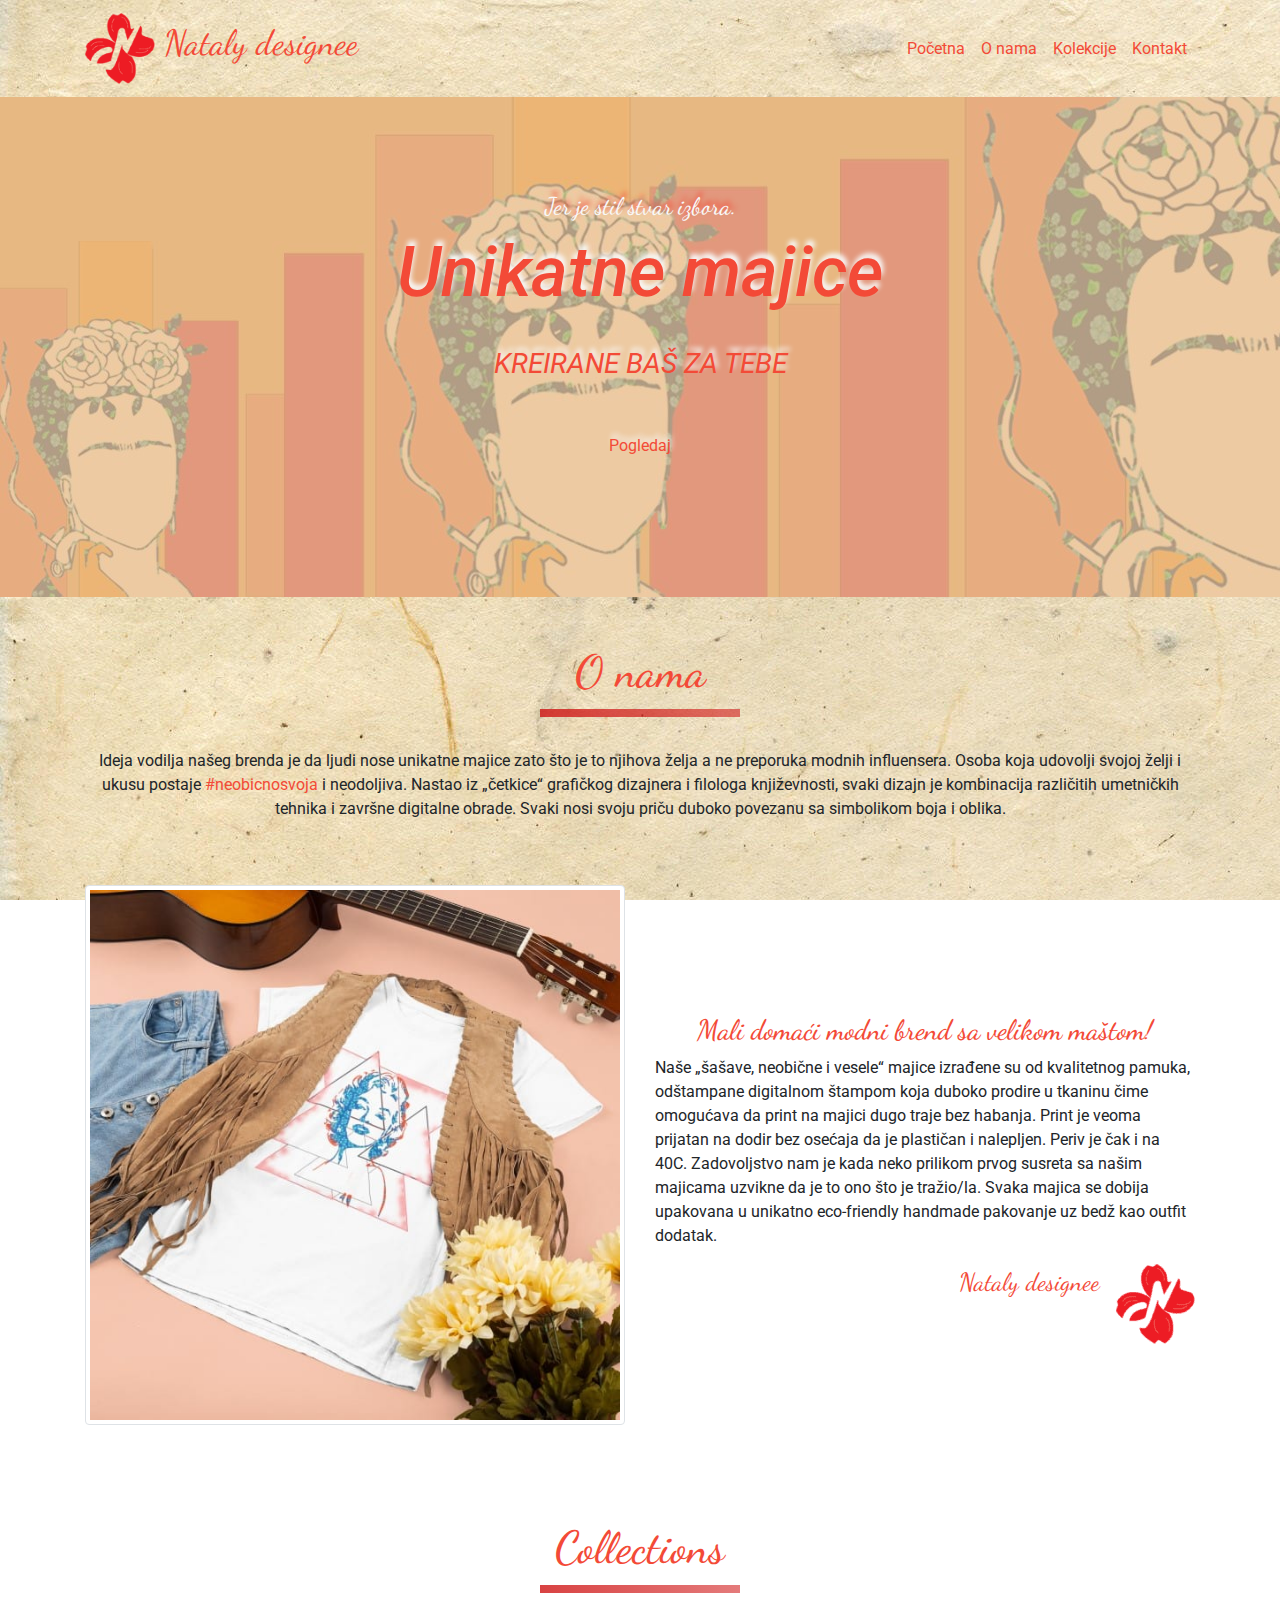
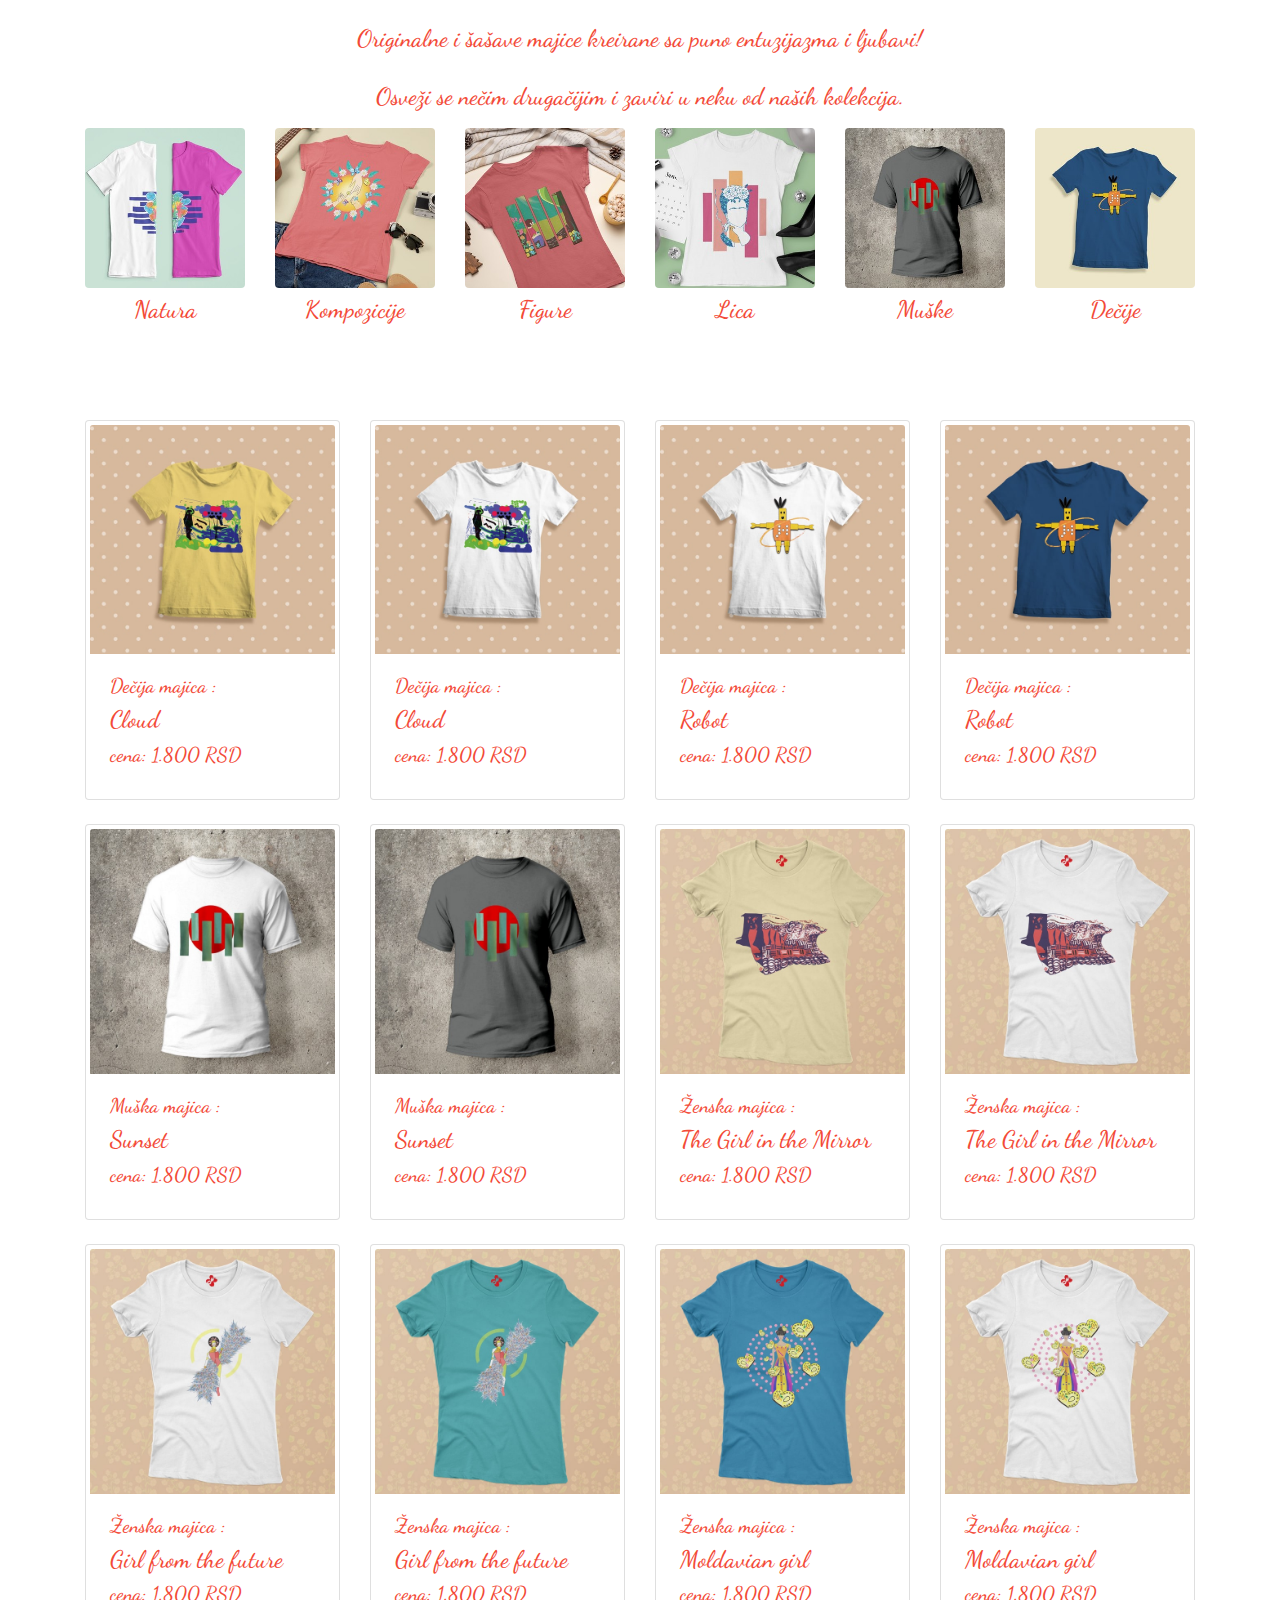
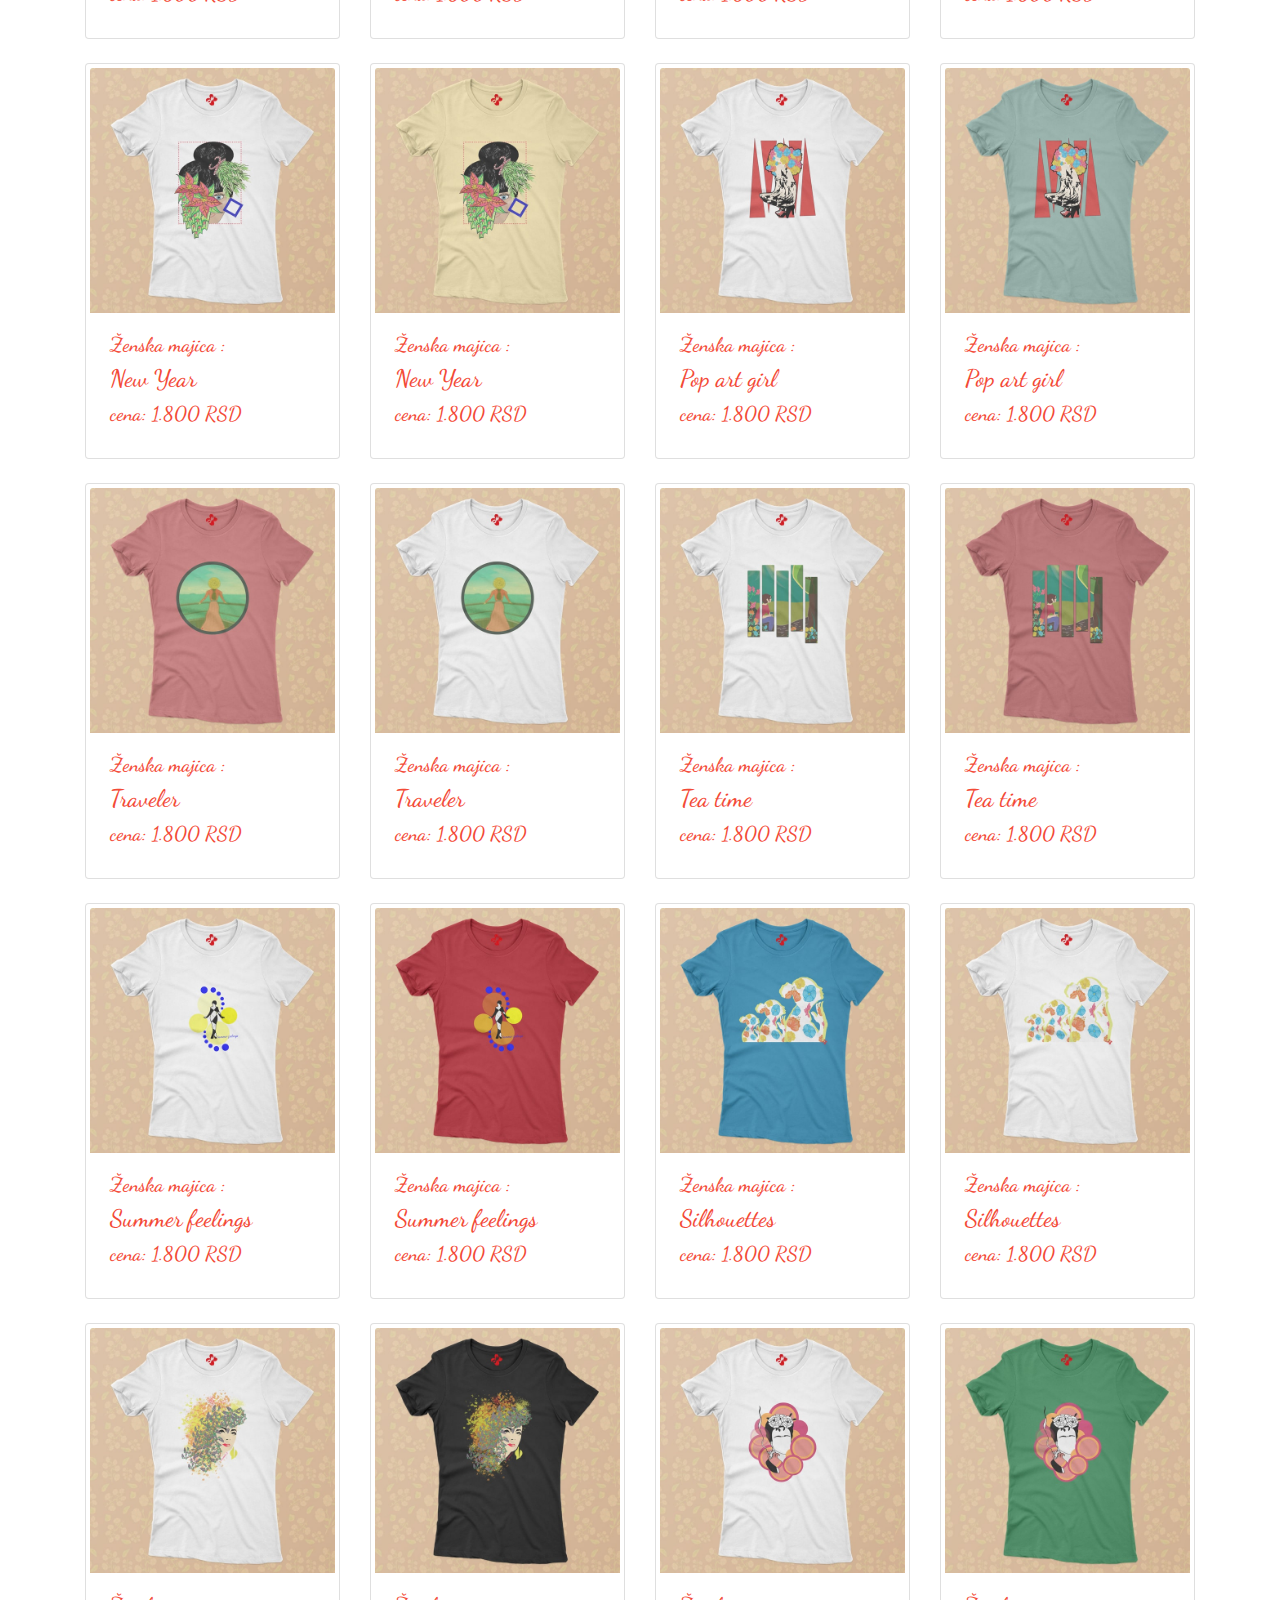
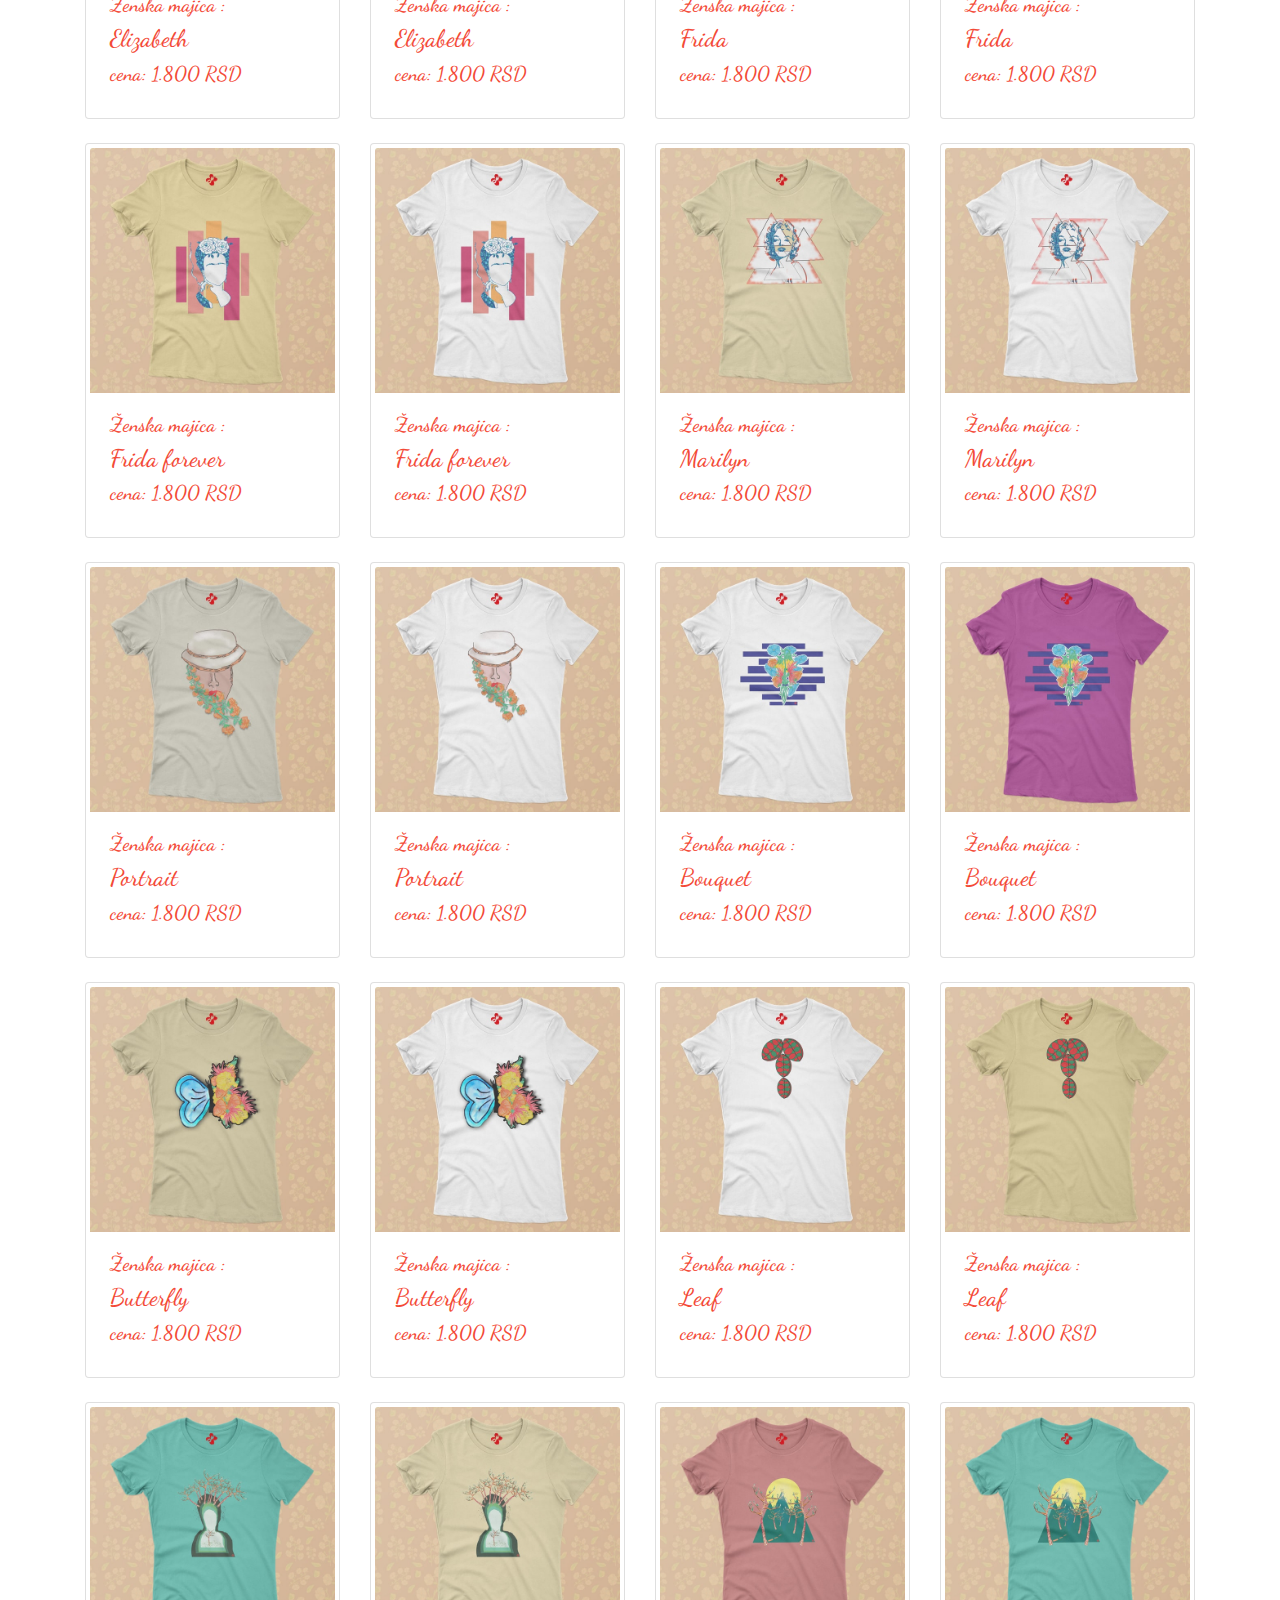
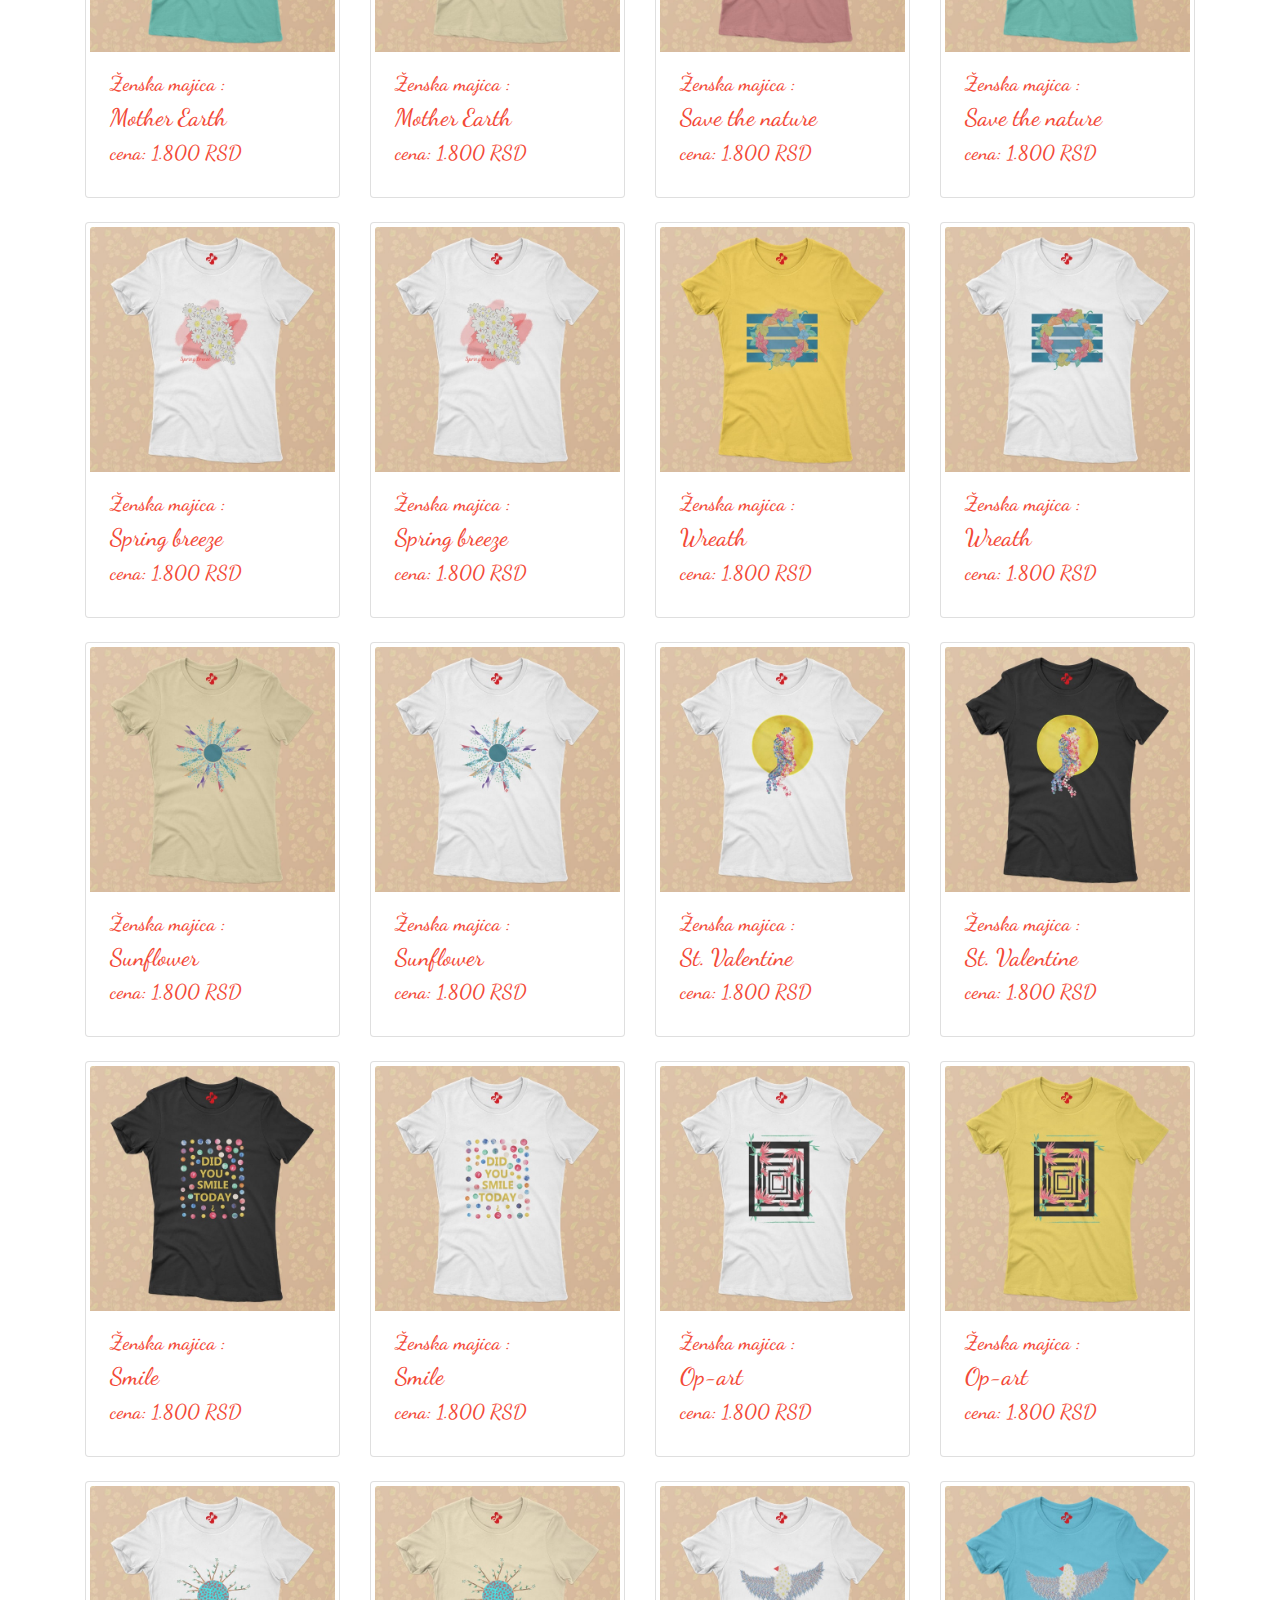
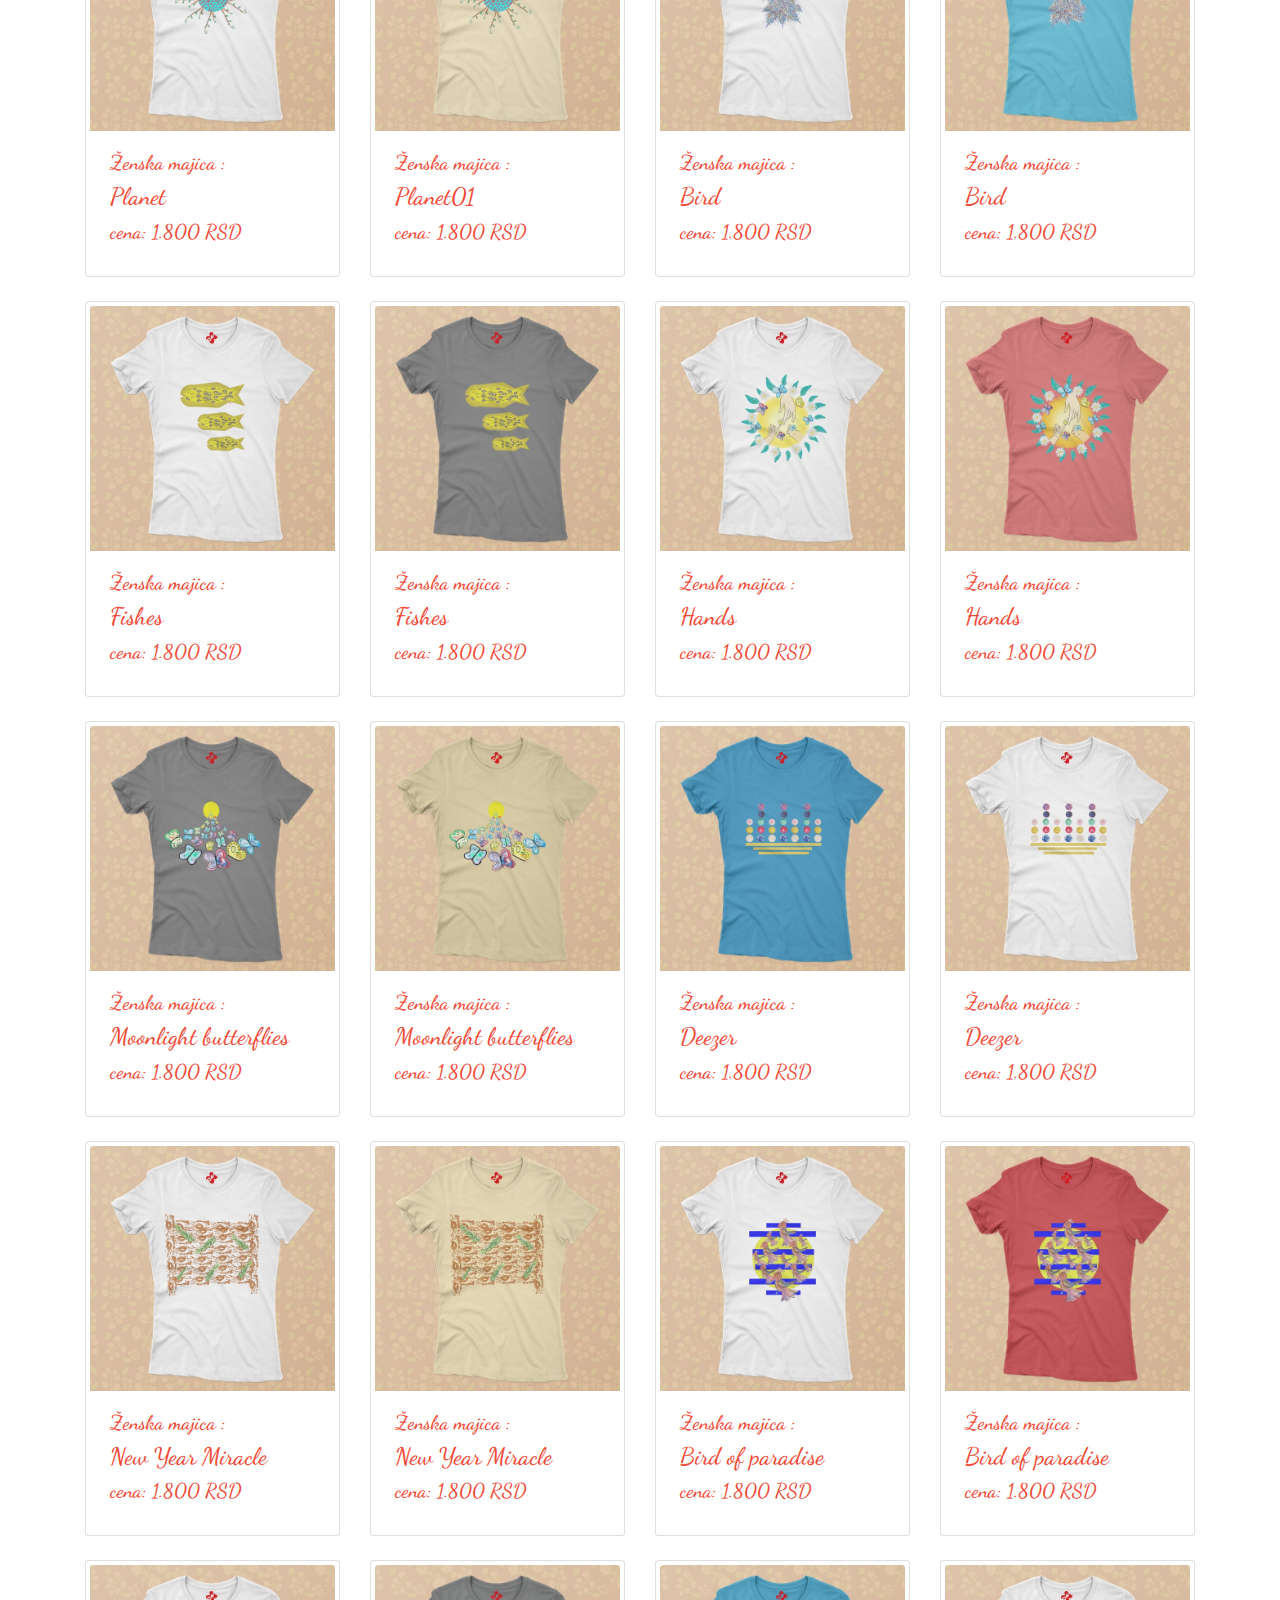
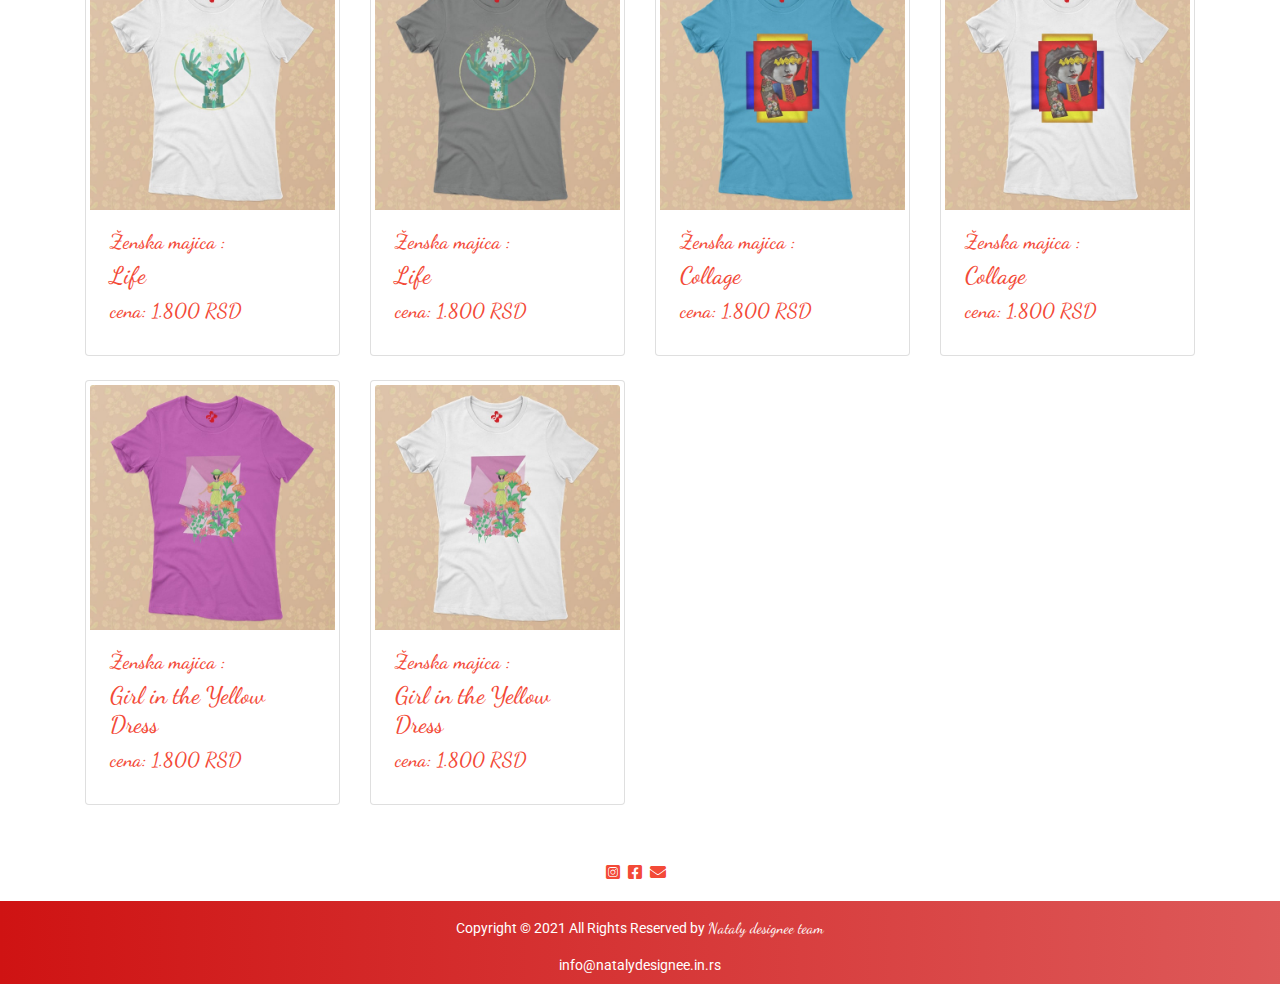
<file: index.html>
<!doctype html>
<html lang="en">

<head>
  <!-- Required meta tags -->
  <meta charset="utf-8">
  <meta name="viewport" content="width=device-width, initial-scale=1, shrink-to-fit=no">
  <meta name="author" content="Nataly designee team">
  <meta name="Description" content="Author: Nataly designee team, Category: T-shirts, Price:  1800RSD">
  <meta name="google-site-verification" content="=RcrsgxrTqY1YqdWIa6SYbgAXE623IbdHWlNSnrTXCJ0"/>
  
  <!-- Bootstrap CSS -->
  <link rel="stylesheet" href="https://maxcdn.bootstrapcdn.com/bootstrap/4.0.0/css/bootstrap.min.css"
    integrity="sha384-Gn5384xqQ1aoWXA+058RXPxPg6fy4IWvTNh0E263XmFcJlSAwiGgFAW/dAiS6JXm" crossorigin="anonymous">
  
  <!-- fontawesome -->
  <link rel="stylesheet" href="https://cdnjs.cloudflare.com/ajax/libs/font-awesome/5.15.4/css/all.min.css"
    integrity="sha512-1ycn6IcaQQ40/MKBW2W4Rhis/DbILU74C1vSrLJxCq57o941Ym01SwNsOMqvEBFlcgUa6xLiPY/NS5R+E6ztJQ=="
    crossorigin="anonymous" referrerpolicy="no-referrer" />

  <title>Nataly designee unikatne i kreativne majice</title>
  <link rel="icon" class="favicon" href="./images/logo/favicon.ico" type="image/ico">

  
  <meta property="og:title" content="Nataly Designee - unique t-shirts">
  <meta property="og:type" content="website">
  <meta property="og:url" content="https://natalydesignee.in.rs/">
  <meta property="og:image" content="https://natalydesignee.in.rs/images/about/about.jpg">
  <meta property="og:image:type" content="image/png">
  <meta property="og:image:width" content="100">
  <meta property="og:image:height" content="100">
  <meta property="og:image:alt" content="Nataly Designee logo">
  <meta property="og:description" content="Unikatne majice izrađene od kvalitetnog pamuka.">
  <meta property="fb:app_id" content="331099992248488"/>

  <!-- styles -->
  <link rel="stylesheet" href="style.css">
</head>

<body>
  <!-- navbar -->
  <nav class="navbar navbar-expand-lg">
    <div class="container">
      <a class="navbar-brand" href="index.html">
        <img src="./images/logo/logo.png" alt="logo">
        Nataly designee</a>
      <button class="navbar-toggler navbar-light" type="button" data-toggle="collapse" data-target="#navbarNav"
        aria-controls="navbarNav" aria-expanded="false" aria-label="Toggle navigation">
        <i class="fas fa-bars"></i>
      </button>
      <div class="collapse navbar-collapse" id="navbarNav">
        <ul class="navbar-nav ml-auto">
          <li class="nav-item active">
            <a class="nav-link" href="index.html">Početna<span class="sr-only">(current)</span></a>
          </li>
          <li class="nav-item">
            <a class="nav-link" href="index.html#about">O nama</a>
          </li>
          <li class="nav-item">
            <a class="nav-link" href="index.html#collections">Kolekcije</a>
          </li>
          <li class="nav-item">
            <a class="nav-link" href="contact.html">Kontakt</a>
          </li>
        </ul>
      </div>
    </div>
  </nav>

  <!-- home page-->
  <main id="home-page" class="hero">
    <article class="container d-flex justify-content-center">
      <hgroup class="pt-5 mt-5 text-center">
        <h4 class="text-center">Jer je stil stvar izbora.</h4>
        <h1 class="text-center ">Unikatne majice</h1>
        <p class="text-center">KREIRANE BAŠ ZA TEBE</p>
        <a class="mt-5" href="#collections">Pogledaj</a>
      </hgroup>
    </article>
  </main>

  <!-- about -->
  <section id="about" class="about py-5">
    <div class="container">
      <div class="row">
        <div class="col-md-12 text-center">
          <h2 class="pb-4">O nama</h2>
          <p>Ideja vodilja našeg brenda je da ljudi nose unikatne majice zato što je to njihova želja a ne preporuka modnih influensera. Osoba koja udovolji svojoj želji i ukusu postaje <a href="https://www.facebook.com/hashtag/neobicnosvoja/" target="blank">#neobicnosvoja</a> i neodoljiva.
          Nastao iz „četkice“ grafičkog dizajnera i filologa književnosti, svaki dizajn je kombinacija različitih umetničkih tehnika i završne digitalne obrade. Svaki nosi svoju priču duboko povezanu sa simbolikom boja i oblika.
          </p>
        </div>
      </div>
      <div class="row mt-5 align-items-center">
        <div class="col-md-6">
          <img class="img-thumbnail shadow-lg" src="./images/about/about.jpg" alt="about">
        </div>
        <div class="col-md-6">
          <h3 class="text-center pt-5">Mali domaći modni brend sa velikom maštom!</h3>
          <p>Naše „šašave, neobične i vesele“ majice izrađene su od kvalitetnog pamuka, odštampane digitalnom štampom koja duboko prodire u tkaninu čime omogućava da print na majici dugo traje bez habanja. Print je veoma prijatan na dodir bez osećaja da je plastičan i nalepljen. Periv je čak i na 40C.
          Zadovoljstvo nam je kada neko prilikom prvog susreta sa našim majicama uzvikne da je to ono što je tražio/la.
          Svaka majica se dobija upakovana u unikatno eco-friendly handmade pakovanje uz bedž kao outfit dodatak.</p>
          <div class="d-flex justify-content-end">
            <p class="mr-3"><span>Nataly designee</span></p>
            <img src="./images/stamp/logo-stamp.png" alt="logo">
          </div>
        </div>
      </div>
    </div>
  </section>

  
  <!-- collections -->
  <section id="collections" class="collections py-5">
    <div class="container">
      <div class="row">
        <div class="col-md-12 text-center">
          <h2 class="pb-4">Collections</h2>
          <h4 class="pb-2">Originalne i šašave majice kreirane sa puno entuzijazma i ljubavi! <br><br> Osveži se nečim drugačijim i zaviri u neku od naših kolekcija.</h4>
        </div>
      </div>
      <div class="row collections-card">
        <!-- collection Natura -->
        <div class="col-lg-2 col-md-4 col-sm-6 mb-4 text-center">
          <a href="" class="natura">
            <img class="img-fluid rounded" src="./images/collections/Natura.jpg" alt="zenske majice">
            <h4 class="mt-2">Natura</h4>
        </a>
        </div>
        <!-- collection Kompozicije -->
        <div class="col-lg-2 col-md-4 col-sm-6 mb-4 text-center">
          <a href="" class="kompozicije">
            <img class="img-fluid rounded" src="./images/collections/Kompozicije.jpg" alt="zenske majice">
            <h4 class="mt-2">Kompozicije</h4>
          </a>
        </div>
        <!-- collection Figure -->
        <div class="col-lg-2 col-md-4 col-sm-6 mb-4 text-center">
          <a href="" class="figura">
            <img class="img-fluid rounded" src="./images/collections/Figure.jpg" alt="zenske majice">
            <h4 class="mt-2">Figure</h4>
          </a>
        </div>
        <!-- collection Lica -->
        <div class="col-lg-2 col-md-4 col-sm-6 mb-4 text-center">
          <a href="" class="lica">
            <img class="img-fluid rounded" src="./images/collections/Lica.jpg" alt="zenske majice">
            <h4 class="mt-2">Lica</h4>
          </a>
        </div>
        <!-- collection Muske -->
        <div class="col-lg-2 col-md-4 col-sm-6 mb-4 text-center">
          <a href="" class="muske">
            <img class="img-fluid rounded" src="./images/collections/Muske.jpg" alt="muske majice">
            <h4 class="mt-2">Muške</h4>
          </a>
        </div>
        <!-- collection Decije -->
        <div class="col-lg-2 col-md-4 col-sm-6 mb-4 text-center">
          <a href="" class="decije">
            <img class="img-fluid rounded" src="./images/collections/Decije.jpg" alt="decije majice">
            <h4 class="mt-2">Dečije</h4>
          </a>
        </div>
      </div>
    </div>
  </section>
  
  <!-- products -->
  <section id="products" >
    <div class="container">
      <div class="products row py-3">

      </div>
    </div>
  </section>

  <!-- product detailed - modal image -->
  <div id="myModal" class="modal">
    <span class="close">&times;</span>
    <div class="modal-wrapper">
        <img class="modal-image" id="product-image">
        <p id="product-title"></p>
      </div>
  </div>


  <!-- footer -->
  <footer class="footer">
    <div class="container text-center">
      <ul class="social-icons list-unstyled pt-3 row justify-content-center">

        <li><a class="mr-2" href="https://www.instagram.com/natalydesignee4/?hl=en" target="_blank"><i class="fab fa-instagram-square"></i></a></li>

        <li><a class="mr-2" href="https://www.facebook.com/natalydesignee4/" target="_blank"><i class="fab fa-facebook-square"></i></a></li>
        <li><a class="mr-2" href="mailto:info@natalydesignee.in.rs"><i class="fas fa-envelope" target="_blank"></i></a></li>

      </ul>
    </div>
    <div class="copyright text-center">
      <p class="py-3 mb-0">Copyright &copy; 2021 All Rights Reserved by
        <a href="index.html">Nataly designee team</a>
      </p>
      <p class="pb-2 mb-0">info@natalydesignee.in.rs</p>
    </div>
    </div>
    </div>
  </footer>



  <!-- Optional JavaScript -->
  <script src="main.js"></script>

  <!-- jQuery , Popper.js, Bootstrap JS -->
  <script src="https://code.jquery.com/jquery-3.2.1.slim.min.js"
    integrity="sha384-KJ3o2DKtIkvYIK3UENzmM7KCkRr/rE9/Qpg6aAZGJwFDMVNA/GpGFF93hXpG5KkN" crossorigin="anonymous">
  </script>
  <script src="https://cdnjs.cloudflare.com/ajax/libs/popper.js/1.12.9/umd/popper.min.js"
    integrity="sha384-ApNbgh9B+Y1QKtv3Rn7W3mgPxhU9K/ScQsAP7hUibX39j7fakFPskvXusvfa0b4Q" crossorigin="anonymous">
  </script>
  <script src="https://maxcdn.bootstrapcdn.com/bootstrap/4.0.0/js/bootstrap.min.js"
    integrity="sha384-JZR6Spejh4U02d8jOt6vLEHfe/JQGiRRSQQxSfFWpi1MquVdAyjUar5+76PVCmYl" crossorigin="anonymous">
  </script>
  
</body>

</html>
</file>
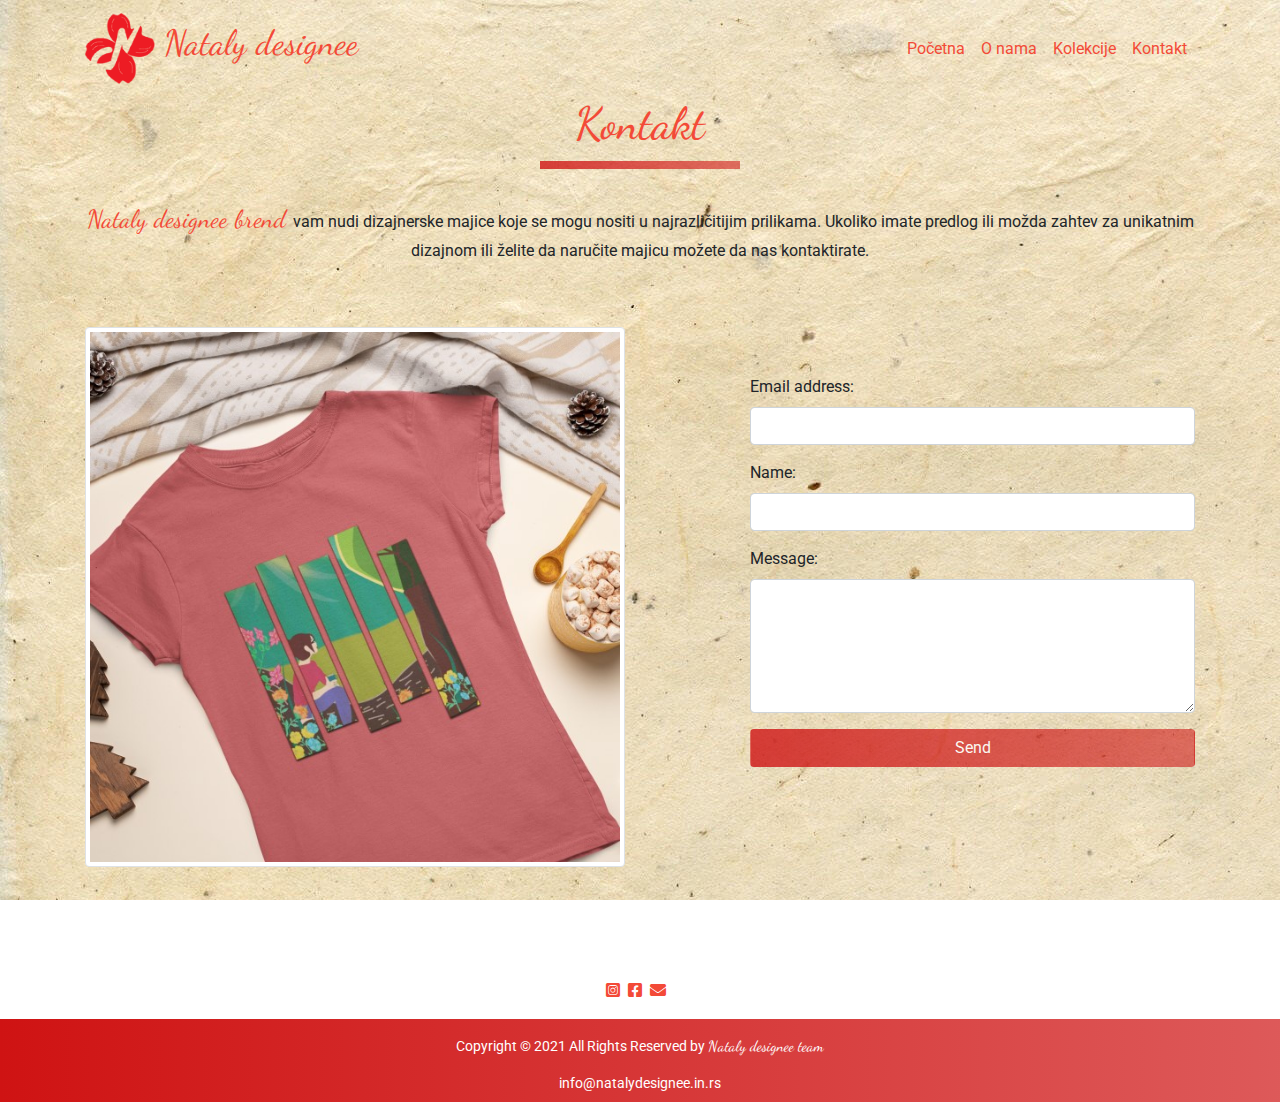
<file: contact.html>
<!doctype html>
<html lang="en">

<head>
  <!-- Required meta tags -->
  <meta charset="utf-8">
  <meta name="viewport" content="width=device-width, initial-scale=1, shrink-to-fit=no">
  <meta name="author" content="Nataly designee team">
  
  <!-- Bootstrap CSS -->
  <link rel="stylesheet" href="https://maxcdn.bootstrapcdn.com/bootstrap/4.0.0/css/bootstrap.min.css"
    integrity="sha384-Gn5384xqQ1aoWXA+058RXPxPg6fy4IWvTNh0E263XmFcJlSAwiGgFAW/dAiS6JXm" crossorigin="anonymous">
  
  <!-- fontawesome -->
  <link rel="stylesheet" href="https://cdnjs.cloudflare.com/ajax/libs/font-awesome/5.15.4/css/all.min.css"
    integrity="sha512-1ycn6IcaQQ40/MKBW2W4Rhis/DbILU74C1vSrLJxCq57o941Ym01SwNsOMqvEBFlcgUa6xLiPY/NS5R+E6ztJQ=="
    crossorigin="anonymous" referrerpolicy="no-referrer" />


  <title>Nataly designee unikatne i kreativne majice - kontakt strana</title>
  <link rel="icon" class="favicon" href="./images/logo/favicon.ico" type="image/ico">
  <!-- styles -->
  <link rel="stylesheet" href="style.css">
</head>

<body>
  <!-- navbar -->
  <nav class="navbar navbar-expand-lg">
    <div class="container">
      <a class="navbar-brand" href="index.html">
        <img src="./images/logo/logo.png" alt="logo">
        Nataly designee</a>
      <button class="navbar-toggler navbar-light" type="button" data-toggle="collapse" data-target="#navbarNav"
        aria-controls="navbarNav" aria-expanded="false" aria-label="Toggle navigation">
        <i class="fas fa-bars"></i>
      </button>
      <div class="collapse navbar-collapse" id="navbarNav">
        <ul class="navbar-nav ml-auto">
          <li class="nav-item active">
            <a class="nav-link" href="index.html">Početna<span class="sr-only">(current)</span></a>
          </li>
          <li class="nav-item">
            <a class="nav-link" href="index.html#about">O nama</a>
          </li>
          <li class="nav-item">
            <a class="nav-link" href="index.html#collections">Kolekcije</a>
          </li>
          <li class="nav-item">
            <a class="nav-link" href="contact.html">Kontakt</a>
          </li>
        </ul>
      </div>
    </div>
  </nav>

<!-- contact form -->
<section id="contact-form" class="contact-form pb-5">
    <div class="container">
      <div class="row">
        <div class="col-md-12 text-center">
          <h2 class="pb-4">Kontakt</h2>
          <p><span>Nataly designee brend </span>   vam nudi dizajnerske majice koje se mogu nositi u najrazličitijim prilikama. Ukoliko imate predlog ili možda zahtev za unikatnim dizajnom ili želite da naručite majicu možete da nas kontaktirate.  </p>
        </div>
      </div>
      <div class="row mt-5 d-flex justify-content-between">
        <div class="col-md-6 mb-5">
          <img class="img-thumbnail shadow-lg" src="images/contact/contact.jpg" alt="contact">
        </div>
        <div class="col-md-5">
        <!-- form -->
          <form class="pt-5" action="https://formsubmit.co/info@natalydesignee.in.rs" method="POST">
            <div class="form-group">
              <label for="exampleFormControlInput1">Email address:</label>
              <input type="email" name="email" class="form-control" id="exampleFormControlInput1" required>
            </div>

            <div class="form-group">
              <label for="exampleFormControlInput1">Name:</label>
              <input type="text" name="name" class="form-control" id="exampleFormControlInput1" required>
            </div>
            <div class="form-group">
              <label for="exampleFormControlTextarea1">Message:</label>
              <textarea type="text" name="message" class="form-control" id="exampleFormControlTextarea1" rows="5" required></textarea>
            </div>
            <input type="hidden" name="_next" value="https://www.natalydesignee.in.rs/thanks.html">
            <input type="hidden" name="_captcha" value="false">

            <button type="submit" class="btn form-control">Send</button>
          </form>
        <!-- end form -->
        </div>
      </div>
    </div>
  </section>


  <!-- footer -->
  <footer class="footer">
    <div class="container text-center">
      <ul class="social-icons list-unstyled pt-3 row justify-content-center">

        <li><a class="mr-2" href="https://www.instagram.com/natalydesignee4/?hl=en" target="_blank"><i class="fab fa-instagram-square"></i></a></li>

        <li><a class="mr-2" href="https://www.facebook.com/natalydesignee4/" target="_blank"><i class="fab fa-facebook-square"></i></a></li>
        <li><a class="mr-2" href="mailto:info@natalydesignee.in.rs"><i class="fas fa-envelope" target="_blank"></i></a></li>

      </ul>
    </div>
    <div class="copyright text-center">
      <p class="py-3 mb-0">Copyright &copy; 2021 All Rights Reserved by
        <a href="index.html">Nataly designee team</a>
      </p>
      <p class="pb-2 mb-0">info@natalydesignee.in.rs</p>
    </div>
    </div>
    </div>
  </footer>



  <!-- Optional JavaScript -->
  

  <!-- jQuery , Popper.js, Bootstrap JS -->
  <script src="https://code.jquery.com/jquery-3.2.1.slim.min.js"
    integrity="sha384-KJ3o2DKtIkvYIK3UENzmM7KCkRr/rE9/Qpg6aAZGJwFDMVNA/GpGFF93hXpG5KkN" crossorigin="anonymous">
  </script>
  <script src="https://cdnjs.cloudflare.com/ajax/libs/popper.js/1.12.9/umd/popper.min.js"
    integrity="sha384-ApNbgh9B+Y1QKtv3Rn7W3mgPxhU9K/ScQsAP7hUibX39j7fakFPskvXusvfa0b4Q" crossorigin="anonymous">
  </script>
  <script src="https://maxcdn.bootstrapcdn.com/bootstrap/4.0.0/js/bootstrap.min.js"
    integrity="sha384-JZR6Spejh4U02d8jOt6vLEHfe/JQGiRRSQQxSfFWpi1MquVdAyjUar5+76PVCmYl" crossorigin="anonymous">
  </script>
  
</body>

</html>
</file>
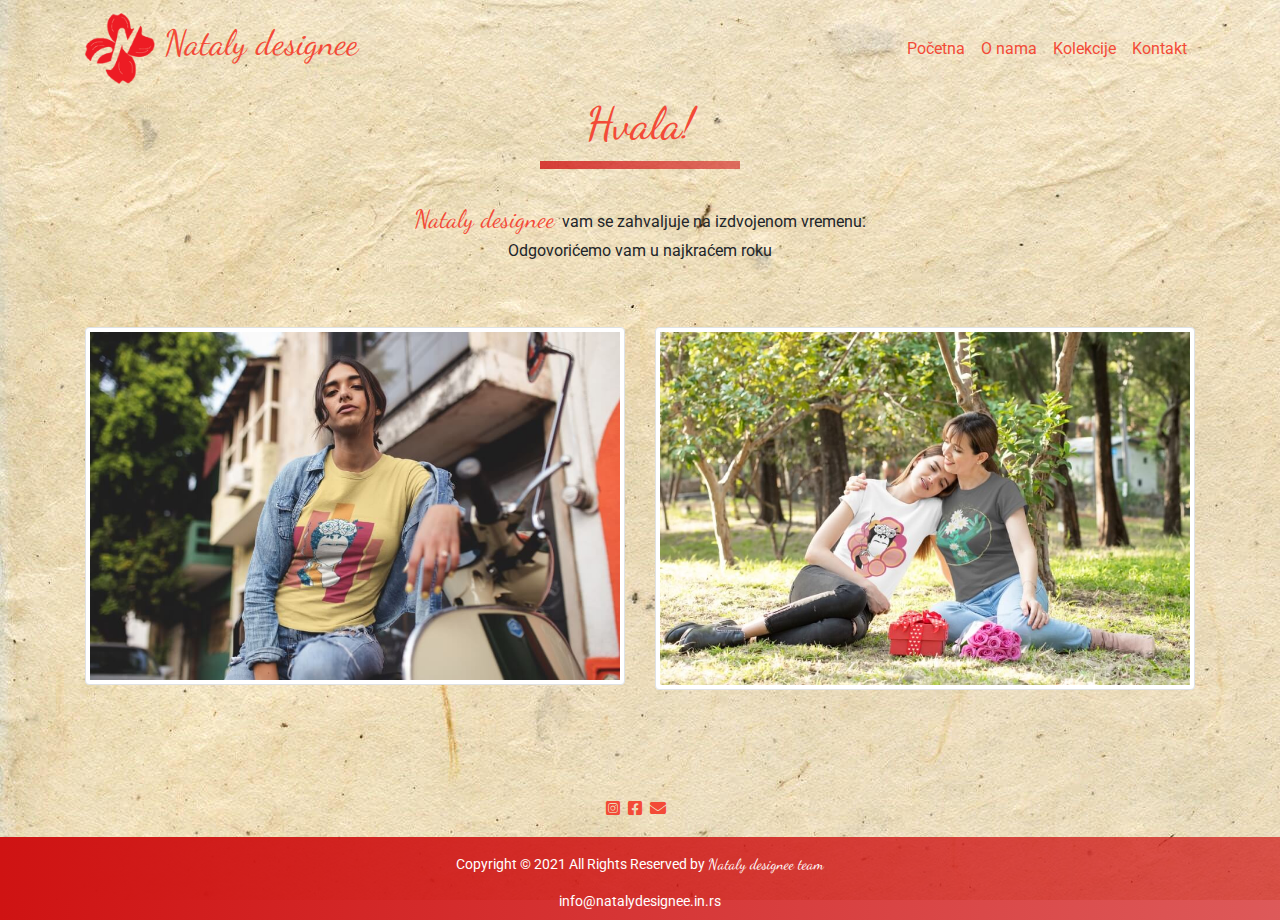
<file: thanks.html>
<!doctype html>
<html lang="en">

<head>
  <!-- Required meta tags -->
  <meta charset="utf-8">
  <meta name="viewport" content="width=device-width, initial-scale=1, shrink-to-fit=no">
  <meta name="author" content="Nataly designee team">
  
  <!-- Bootstrap CSS -->
  <link rel="stylesheet" href="https://maxcdn.bootstrapcdn.com/bootstrap/4.0.0/css/bootstrap.min.css"
    integrity="sha384-Gn5384xqQ1aoWXA+058RXPxPg6fy4IWvTNh0E263XmFcJlSAwiGgFAW/dAiS6JXm" crossorigin="anonymous">
  
  <!-- fontawesome -->
  <link rel="stylesheet" href="https://cdnjs.cloudflare.com/ajax/libs/font-awesome/5.15.4/css/all.min.css"
    integrity="sha512-1ycn6IcaQQ40/MKBW2W4Rhis/DbILU74C1vSrLJxCq57o941Ym01SwNsOMqvEBFlcgUa6xLiPY/NS5R+E6ztJQ=="
    crossorigin="anonymous" referrerpolicy="no-referrer" />


  <title>Nataly designee unikatne i kreativne majice - Hvala!</title>
  <link rel="icon" class="favicon" href="./images/logo/favicon.ico" type="image/ico">
  <!-- styles -->
  <link rel="stylesheet" href="style.css">
</head>

<body>
  <!-- navbar -->
  <nav class="navbar navbar-expand-lg">
    <div class="container">
      <a class="navbar-brand" href="index.html">
        <img src="./images/logo/logo.png" alt="logo">
        Nataly designee</a>
      <button class="navbar-toggler navbar-light" type="button" data-toggle="collapse" data-target="#navbarNav"
        aria-controls="navbarNav" aria-expanded="false" aria-label="Toggle navigation">
        <i class="fas fa-bars"></i>
      </button>
      <div class="collapse navbar-collapse" id="navbarNav">
        <ul class="navbar-nav ml-auto">
          <li class="nav-item active">
            <a class="nav-link" href="index.html">Početna<span class="sr-only">(current)</span></a>
          </li>
          <li class="nav-item">
            <a class="nav-link" href="index.html#about">O nama</a>
          </li>
          <li class="nav-item">
            <a class="nav-link" href="index.html#collections">Kolekcije</a>
          </li>
          <li class="nav-item">
            <a class="nav-link" href="contact.html">Kontakt</a>
          </li>
        </ul>
      </div>
    </div>
  </nav>

<!-- contact form -->
<section id="contact-form" class="contact-form pb-5">
    <div class="container">
      <div class="row">
        <div class="col-md-12 text-center">
          <h2 class="pb-4">Hvala!</h2>
          <p><span>Nataly designee </span>   vam se zahvaljuje na izdvojenom vremenu. <br>
            Odgovorićemo vam u najkraćem roku </p>
        </div>
      </div>
      <div class="row mt-5 d-flex justify-content-between">
        <div class="col-md-6 mb-5">
          <img class="img-thumbnail shadow-lg" src="images/thanks/thanks.jpg" alt="thanks">
        </div>
        <div class="col-md-6">
          <img class="img-thumbnail shadow-lg" src="images/thanks/thanks1.jpg" alt="thanks">
        </div>
      </div>
    </div>
  </section>


  <!-- footer -->
  <footer class="footer">
    <div class="container text-center">
      <ul class="social-icons list-unstyled pt-3 row justify-content-center">

        <li><a class="mr-2" href="https://www.instagram.com/natalydesignee4/?hl=en" target="_blank"><i class="fab fa-instagram-square"></i></a></li>

        <li><a class="mr-2" href="https://www.facebook.com/natalydesignee4/" target="_blank"><i class="fab fa-facebook-square"></i></a></li>
        <li><a class="mr-2" href="mailto:info@natalydesignee.in.rs"><i class="fas fa-envelope" target="_blank"></i></a></li>

      </ul>
    </div>
    <div class="copyright text-center">
      <p class="py-3 mb-0">Copyright &copy; 2021 All Rights Reserved by
        <a href="index.html">Nataly designee team</a>
      </p>
      <p class="pb-2 mb-0">info@natalydesignee.in.rs</p>
    </div>
    </div>
    </div>
  </footer>



  <!-- Optional JavaScript -->
  

  <!-- jQuery , Popper.js, Bootstrap JS -->
  <script src="https://code.jquery.com/jquery-3.2.1.slim.min.js"
    integrity="sha384-KJ3o2DKtIkvYIK3UENzmM7KCkRr/rE9/Qpg6aAZGJwFDMVNA/GpGFF93hXpG5KkN" crossorigin="anonymous">
  </script>
  <script src="https://cdnjs.cloudflare.com/ajax/libs/popper.js/1.12.9/umd/popper.min.js"
    integrity="sha384-ApNbgh9B+Y1QKtv3Rn7W3mgPxhU9K/ScQsAP7hUibX39j7fakFPskvXusvfa0b4Q" crossorigin="anonymous">
  </script>
  <script src="https://maxcdn.bootstrapcdn.com/bootstrap/4.0.0/js/bootstrap.min.js"
    integrity="sha384-JZR6Spejh4U02d8jOt6vLEHfe/JQGiRRSQQxSfFWpi1MquVdAyjUar5+76PVCmYl" crossorigin="anonymous">
  </script>
  
</body>

</html>
</file>
<file: style.css>
@import url('https://fonts.googleapis.com/css2?family=Dancing+Script:wght@500&family=Roboto:wght@400;700&display=swap');
:root {
    --red: rgb(243, 74, 55);   
}
/****** basic ******/
html {
    scroll-behavior: smooth;
  }
body {
    font-family: 'Roboto', sans-serif;
    margin-bottom: 0;
    background-image: url(./images/background/background.jpg);
    background-attachment: fixed;
}
a {
    color: var(--red);
    text-decoration: none;
}
a:hover {
    color: white;
    text-decoration: none;
    text-shadow: 2px -2px 5px var(--red);
}
h1 {
    font-style: oblique;
    font-size: 70px;
    
}
h2 , h3, h4, h5 {
    font-family: 'Dancing Script', cursive;
    color: var(--red);
}
h2::after {
    display: block;
    content: "";
    width: 200px;
    height: 8px;
    background: linear-gradient(to right, rgba(207, 19, 19, 1), rgba(207, 19, 19, .7));
    margin: 10px auto 0 auto;
    opacity: 0.8;
}
h2 {
    font-size: 45px;
}
.favicon {
    background-color: #fff;
}
/* buttons */
.btn {
    background: linear-gradient(to right, rgba(207, 19, 19, 1), rgba(207, 19, 19, .7));
    color: white;
    opacity: 0.8;
}
.btn:active{
    color: var(--red);
}
/*** navbar ***/
.fa-bars {
    color: var(--red);
}
.navbar-brand {
    font-family: 'Dancing Script', cursive;
    font-size: 35px;
}
.navbar-brand img {
    width: 70px;
}
.navbar-toggler:focus,
.navbar-toggler:active,
.navbar-toggler-icon:focus {
    outline: none;
    box-shadow: none;
}
/*** home page ***/
#home-page {
    background-image: url(./images/home/home.jpg);
    background-repeat: no-repeat;
    background-size: cover;
    height: 500px;
}
#home-page h4 {
    color: #f8f8f8; 
    text-shadow: 2px -5px 5px var(--red);
}
/* hgroup */
hgroup {
    text-shadow: 2px -5px 5px #f8f8f8;
    color: var(--red);
    line-height: 3;
}
hgroup p {
    font-size: 28px;
    font-style: oblique;
}
/* about */
span {
    font-family: 'Dancing Script', cursive;
    color: var(--red);
    font-size: 25px;
}
/* collections */
.collections img {
    transition: 500ms;  
}
.collections img:hover {
    transform: scale(1.03);
}
.collections-card h3 {
    font-size: 35px;
}
/* .products img:hover {
    cursor: pointer;
} */
/* contact */
.form-group input[type=text]:focus,
.form-group [type=text].form-control:focus,
.form-group [type=email].form-control:focus,
.form-group [type=email].form-control:focus,
.btn:focus, .btn:active {
  box-shadow: 1px 1px 5px var(--red);
  border: 1px solid var(--red);
}
/* footer */
.copyright {
    background: linear-gradient(to right, rgba(207, 19, 19, 1), rgba(207, 19, 19, .7));
    color: white;
    font-size: 14px;
}
.copyright a {
    font-family: 'Dancing Script', cursive;
    font-size: 15px;
    color: white;
    text-decoration: none;
}
.copyright a:hover {
    opacity: 0.7;
}
.social-icons a:hover {
    color: var(--red);
    opacity: 0.7;
}


/* Modal product - detailed */
.myImg {
    border-radius: 3px 3px 0 0;
    cursor: pointer;
    transition: 0.3s;
}
  
#myImg:hover {opacity: 0.7;}
  
/* The Modal (background) */
.modal {
    display: none; 
    position: fixed;
    z-index: 1;
    padding-top: 20px;
    left: 0;
    top: 0;
    width: 100%; 
    height: 100%; 
    overflow: auto; 
    background-color: rgb(244, 228, 195); 
    background-color: rgba(244, 228, 195, 0.6); 
    animation-name: modalOpen;
    animation-duration: 0.6s;
}
  /* Animation in Modal */
  @keyframes modalOpen {
    from{ opacity: 0}
    to{ opacity: 1}
}


/* Modal image wrapper */
.modal-wrapper {
    margin: auto;
    max-width: 650px;
    height: 730px;
    border-radius: 5px;;
    background-color: #f8f8f8;
    padding-top: 20px;
}
/* Product title   */
#product-title {
    height: 150px;
}
/* Modal Image */
.modal-image {
    border-radius: 5px;
    margin: auto;
    display: block;
    width: 95%;
    max-width: 600px;
    background-color: #f8f8f8;
    padding: 10px 10px;
}
  
  
  /* Title of Modal Image */
  #product-title {
    margin: auto;
    display: block;
    width: 80%;
    max-width: 500px;
    text-align: center;
    font-family: 'Dancing Script', cursive;
    color: var(--red);
    padding: 10px 0;
    height: 50px;
    font-size: 25px;
}
  
/* Zoom in the Modal */
.modal-content, #product-title {
    animation-name: zoom;
    animation-duration: 0.6s;
}
  
@keyframes zoom {
    from {transform:scale(0)}
    to {transform:scale(1)}
}
  
/* The Close Button */
.close {
    position: absolute;
    top: 15px;
    right: 35px;
    color: var(--red);
    font-size: 40px;
    font-weight: bold;
    transition: 0.3s;
}
  
  .close:hover,
  .close:focus {
    color: rgb(207, 19, 19);
    transform: scale(1.1);
    text-decoration: none;
    cursor: pointer;
}
  
/* 100% Image Width on Smaller Screens */
@media only screen and (max-width: 700px){
    .modal-content {
      width: 100%;
    }
    .modal-wrapper {
        height: 550px;
    }
}
</file>
